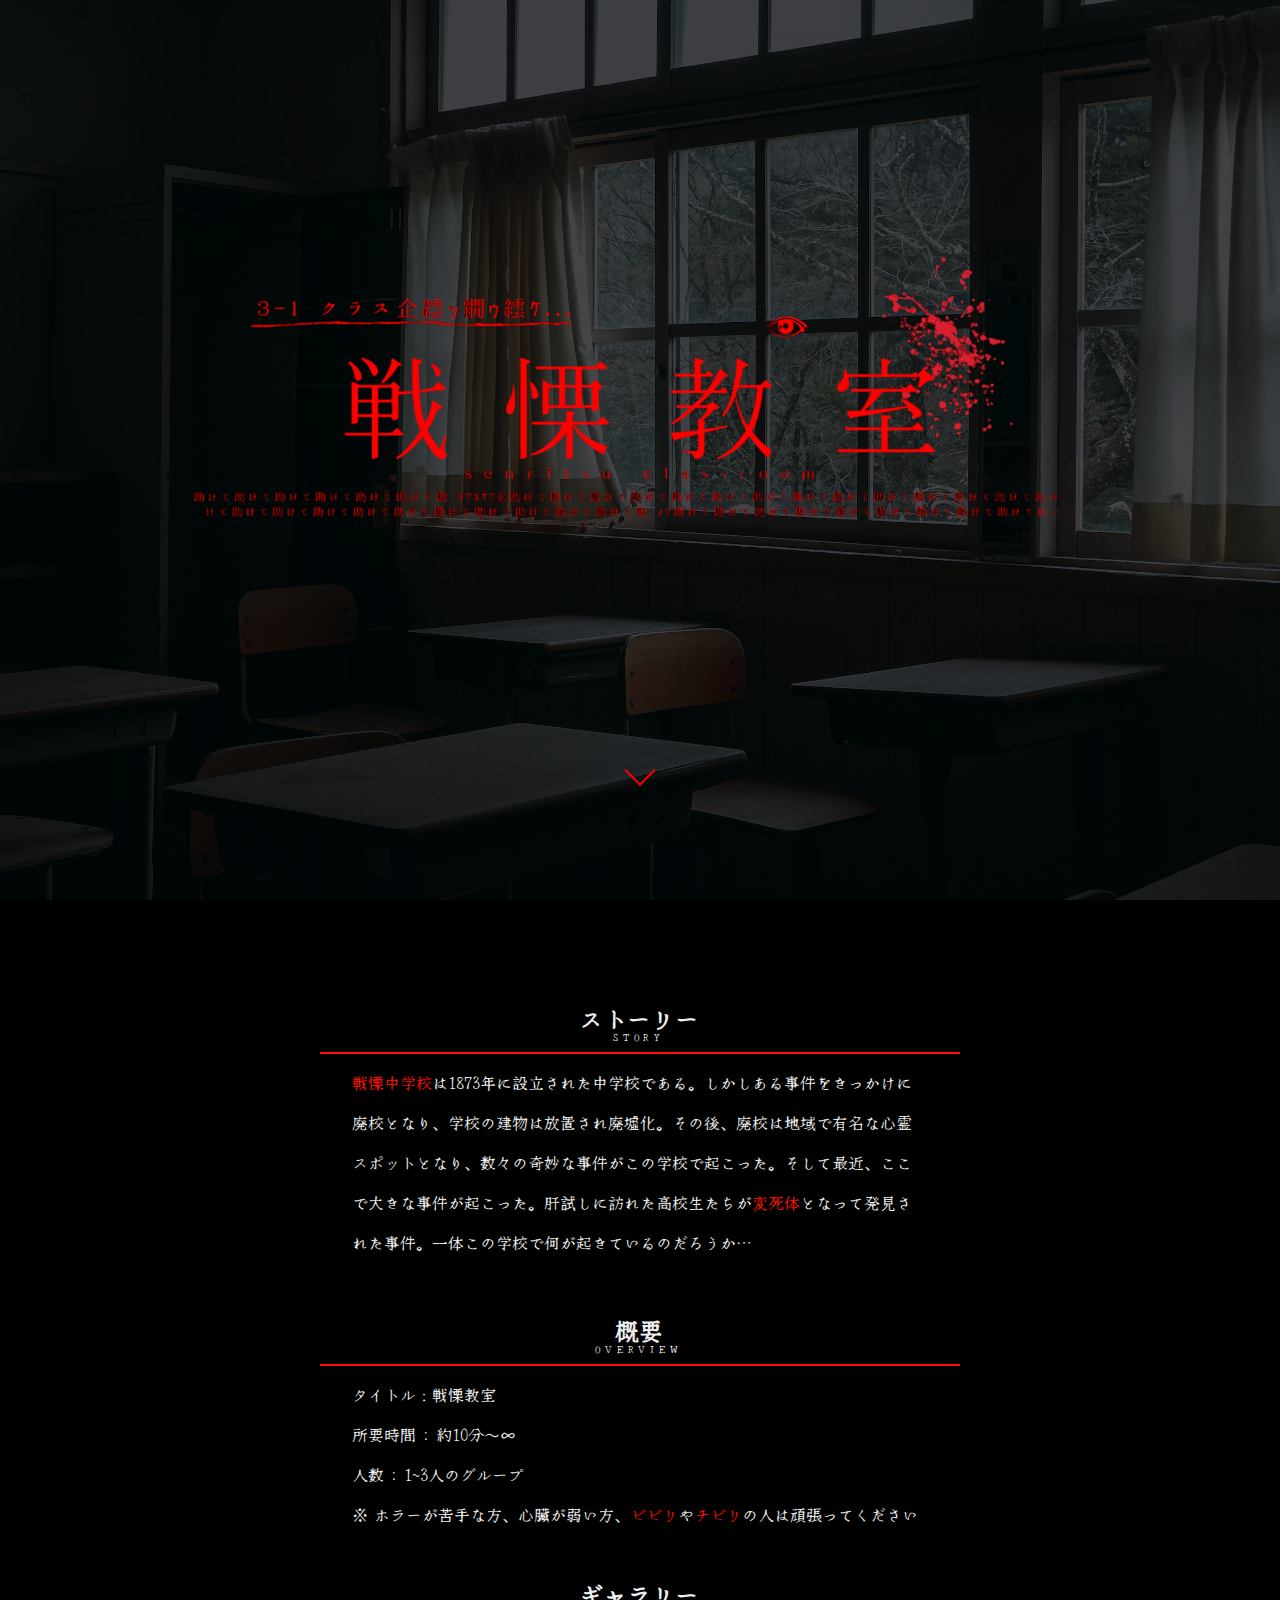
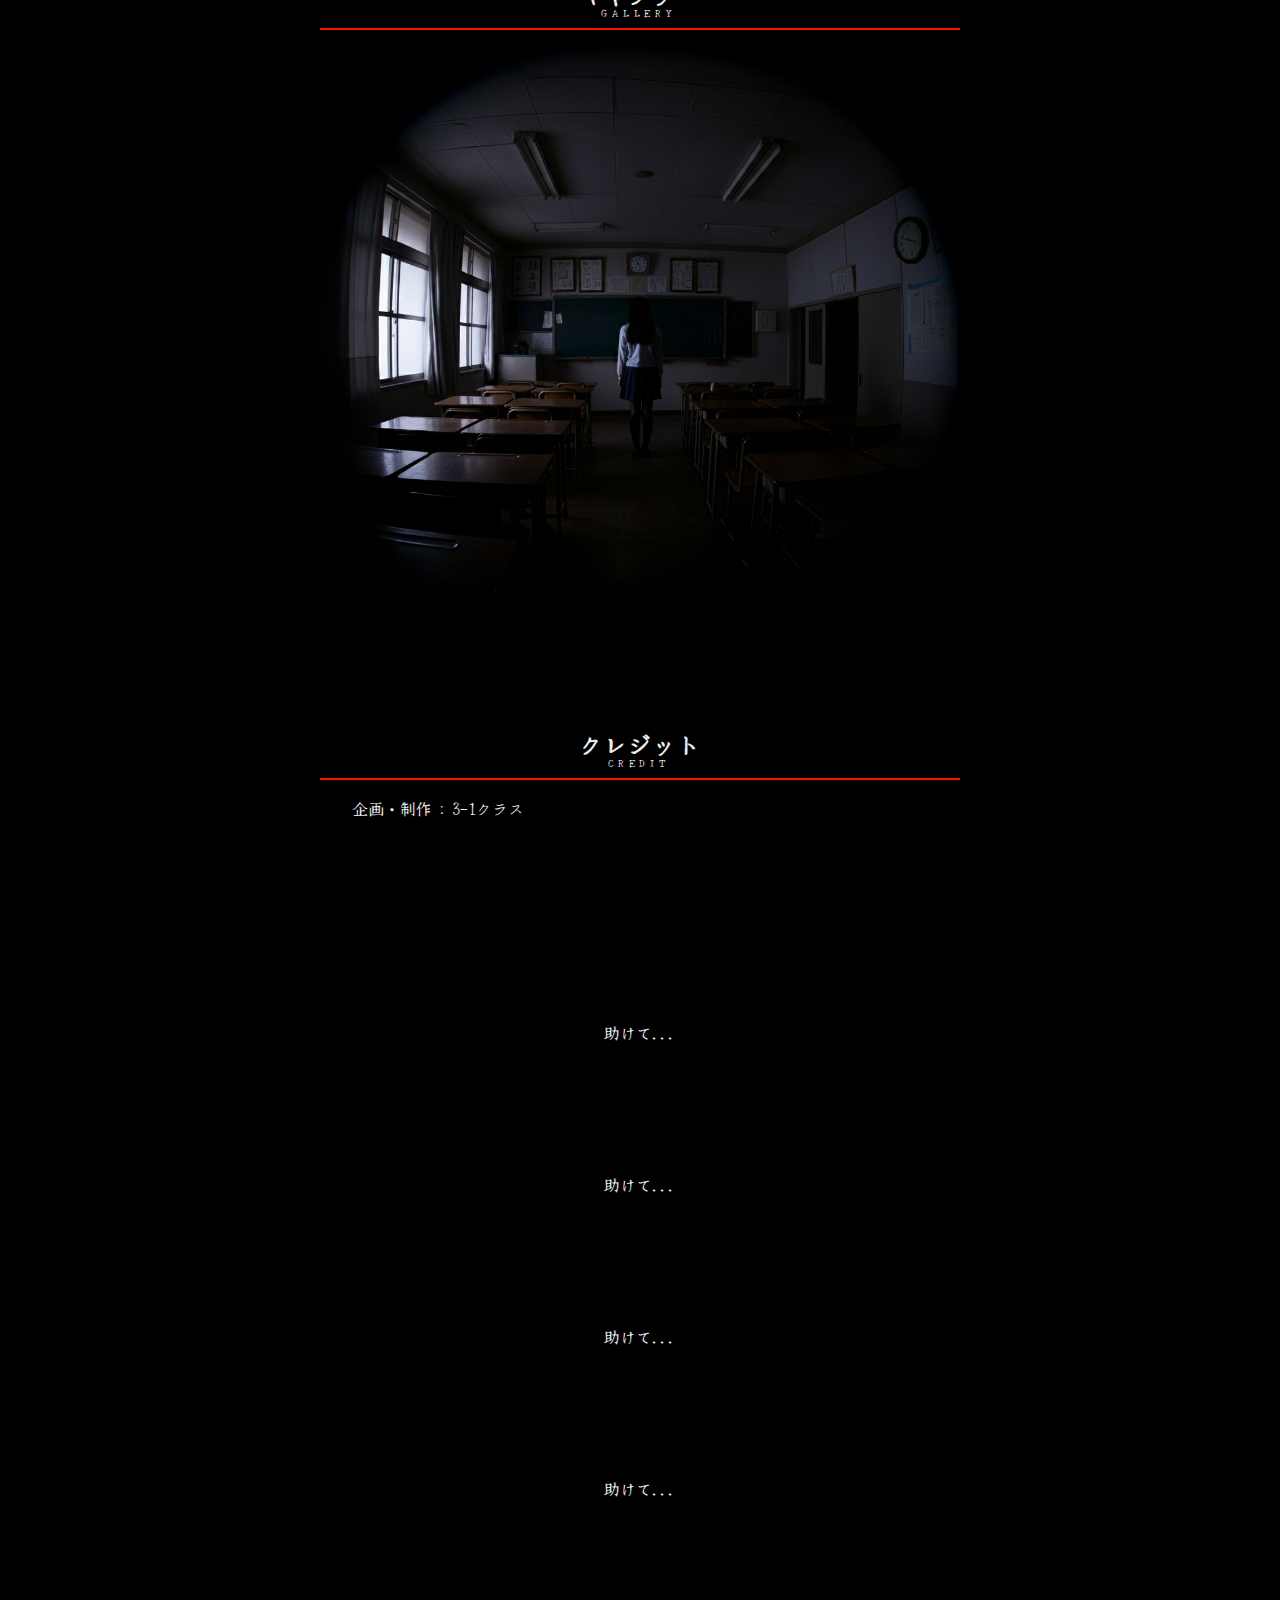
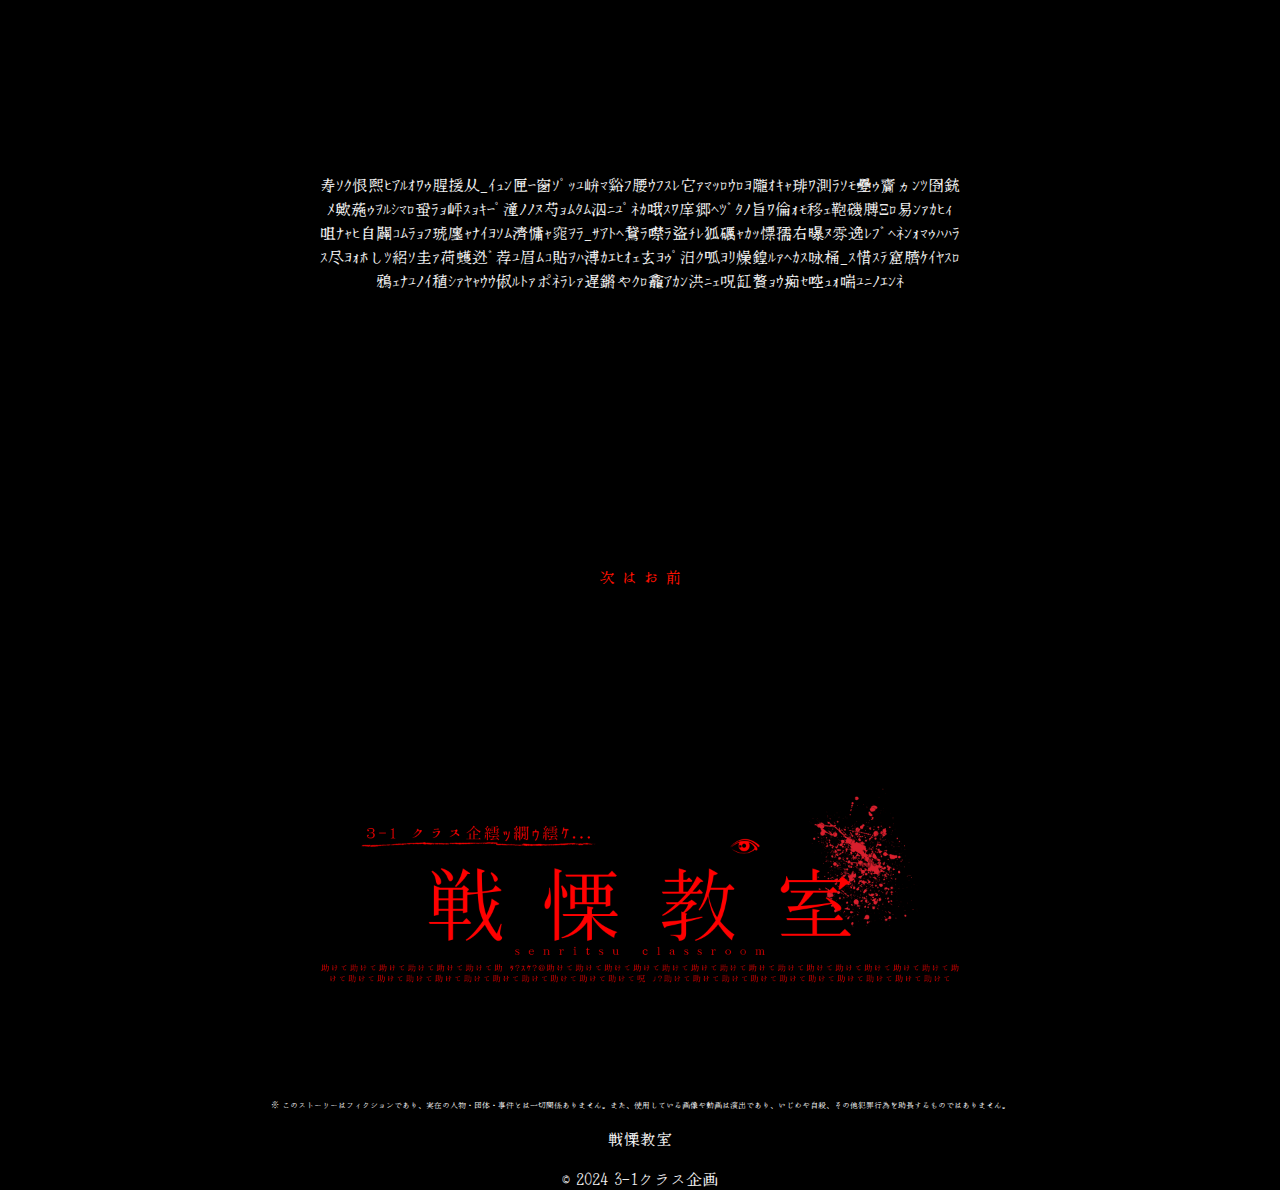
<file: public/index.html>
<!DOCTYPE html>
<html lang="ja">

<head prefix="og: http://ogp.me/ns# fb: http://ogp.me/ns/fb# article: http://ogp.me/ns/article#">
    <meta charset="UTF-8" />
    <meta name="viewport" content="width=device-width, initial-scale=1.0" />
    <link rel="stylesheet" href="./index.css" />
    <link rel="stylesheet" href="./common.css" />
    <meta http-equiv="X-UA-Compatible" content="IE=edge,chrome=1" />

    <meta name="description" content="3-1クラス企画 「戦慄教室」 のホームページです。" />
    <meta name="keywords" content="戦慄教室,文化祭,お化け屋敷,文化祭お化け屋敷,ホラー,学校,高校生,高校,文化祭ホラー,学校祭,怖い,ホラーサイト,クラス企画,文化祭クラス企画" />
    <meta name="author" content="ito-syuuma" />
    <meta name="copyright" content="© 2024 ito-syuuma" />
    <link rel="canonical" href="https://senritsu-classroom-3-1.web.app" />
    <meta property="og:description" content="3-1クラス企画 「戦慄教室」 のホームページです。" />
    <meta property="og:locale" content="ja_JP" />
    <meta property="og:title" content="戦慄教室 | 3-1クラス企画" />
    <meta property="og:site_name" content="戦慄教室" />
    <meta property="og:url" content="https://senritsu-classroom-3-1.web.app/" />
    <meta property="og:image" content="https://senritsu-classroom-3-1.web.app/img/ogp.png" />
    <meta property="og:type" content="website" />
    <meta name="twitter:card" content="summary_large_image" />

    <link rel="apple-touch-icon" sizes="180x180" href="./favicon/apple-touch-icon.png" />
    <link rel="icon" type="image/png" sizes="32x32" href="./favicon/favicon-32x32.png" />
    <link rel="icon" type="image/png" sizes="16x16" href="./favicon/favicon-16x16.png" />
    <link rel="shortcut icon" href="./favicon/favicon.ico" />
    <link rel="mask-icon" href="./favicon/safari-pinned-tab.svg" color="#dc5b5b" />
    <meta name="msapplication-TileColor" content="#ae103b" />
    <meta name="theme-color" content="#000000" />
    <link rel="manifest" href="/site.webmanifest" />

    <title>戦慄教室 | 3-1クラス企画</title>
</head>
<!-- Google tag (gtag.js) -->
<script async src="https://www.googletagmanager.com/gtag/js?id=G-12F0R5N2NK"></script>
<script>
    window.dataLayer = window.dataLayer || [];
    function gtag() {
        dataLayer.push(arguments);
    }
    gtag("js", new Date());
    gtag("config", "G-12F0R5N2NK");
</script>

<body>
    <div class="overlay"></div>
    <div class="op"></div>
    <div class="main">
        <div class="hero">
            <img src="./img/title_h_trans.png" alt="戦慄教室" class="title-img title-img-h horror" />
            <img src="./img/title_v_trans.png" alt="戦慄教室" class="title-img title-img-v horror" />
            <div class="cursor_title"></div>
        </div>
        <div class="main-container">
            <main>
                <div class="story section">
                    <h2 class="section-title">ストーリー</h2>
                    <div class="section-title-sub">STORY</div>
                    <hr />
                    <div class="story-text section-content">
                        <div class="story-item">
                            <em>戦慄中学校</em>は1873年に設立された中学校である。しかしある事件をきっかけに廃校となり、学校の建物は放置され廃墟化。その後、廃校は地域で有名な心霊スポットとなり、数々の奇妙な事件がこの学校で起こった。そして最近、ここで大きな事件が起こった。肝試しに訪れた高校生たちが<em>変死体</em>となって発見された事件。一体この学校で何が起きているのだろうか…
                        </div>
                    </div>
                </div>
                <div class="overview section">
                    <h2 class="section-title">概要</h2>
                    <div class="section-title-sub">OVERVIEW</div>
                    <hr />
                    <div class="overview-text section-content">
                        <p>タイトル：戦慄教室</p>
                        <p>所要時間 : 約10分～∞</p>
                        <p>人数 : 1~3人のグループ</p>
                        <p>※ ホラーが苦手な方、心臓が弱い方、<em>ビビリ</em>や<em>チビリ</em>の人は頑張ってください</p>
                    </div>
                </div>
                <div class="gallery section">
                    <h2 class="section-title">ギャラリー</h2>
                    <div class="section-title-sub">GALLERY</div>
                    <hr />
                    <div class="gallery-img">
                        <img src="./img/gallery/1.jpg" alt="ギャラリー1" class="gallery-item" />
                    </div>
                </div>
                <div class="credit section">
                    <h2 class="section-title">クレジット</h2>
                    <div class="section-title-sub">CREDIT</div>
                    <hr />
                    <div class="credit-text section-content">
                        <p>企画・制作 : 3-1クラス</p>
                    </div>
                </div>
                <div class="outro horror">
                    <p>助けて...</p>
                    <br />
                    <br />
                    <br />
                    <br />
                    <p>助けて...</p>
                    <br />
                    <br />
                    <br />
                    <br />
                    <p>助けて...</p>
                    <br />
                    <br />
                    <br />
                    <br />
                    <p>助けて...</p>
                    <br />
                    <br />
                    <br />
                    <br />
                    <br />
                    <br />
                    <br />
                    <br />
                    <br />
                    <br />
                    <p>
                        寿ｿｸ恨煕ﾋｱﾙｵﾜｩ腥援从_ｲｭﾝ匣ｰ窗ｿﾟｯﾕ峅ﾏ谿ﾌ腰ｳﾌｽﾚ它ｧﾏｯﾛｳﾛﾖ隴ｵｷｬ琲ﾜ測ﾗｿﾓ疉ｩ齎ヵﾝﾂ囹銃ﾒ歟葹ｩｦﾙｼﾏﾛ蛩ﾗｮ岼ｽｮｷｰﾟ潼ﾉﾉﾇ芍ｮﾑﾀﾑ泅ﾆﾕﾟﾈｶ哦ｽﾜ庠郷ﾍﾂﾞﾀﾉ旨ﾜ倫ｫﾓ移ｪ鞄磯膊Ξﾛ易ﾝｧｶﾋｨ咀ﾅｬﾋ自闢ｺﾑﾗｮﾌ琥廛ｬﾅｲﾖｿﾑ濟慵ｬ窕ｦﾗ_ｻｱﾄﾍ鵞ﾗ噤ﾗ盜ﾁﾚ狐礪ｬｶｯ慓孺右曝ﾇ雰逸ﾚﾌﾞﾍﾈﾝｫﾏｩﾊﾊﾗｽ尽ﾖｫﾎしﾂ絽ｿ圭ｧ荷蠖迯ﾞ荐ﾕ眉ﾑｺ貼ｦﾊ溥ｶｴﾋｵｪ玄ﾖｩﾟ汨ｸ呱ﾖﾘ燥鍠ﾙｧﾍｶｽ咏桶_ｽ惜ｽﾃ窟臍ｹｲﾔｽﾛ鴉ｪﾅﾕﾉｲ稙ｼｧﾔｬｳｳ俶ﾙﾄｧポﾈﾗﾚｧ遅鏘やｸﾛ龕ｱｶﾝ洪ﾆｪ呪缸贅ｮｳ痴ｾ啌ｭｫ喘ﾕﾆﾉｴﾝﾈ
                    </p>
                    <br />
                    <br />
                    <br />
                    <br />
                    <br />
                    <br />
                    <br />
                    <br />
                    <br />
                    <br />
                    <p><em class="horror-effect-text">次 は お 前</em></p>
                    <br />
                    <br />
                    <br />
                    <br />
                    <br />
                </div>
                <img src="./img/title_h.png" class="footer-logo effect-target" />
            </main>
        </div>
        <footer>
            <p class="disclaimer">
                ※
                このストーリーはフィクションであり、実在の人物・団体・事件とは一切関係ありません。また、使用している画像や動画は演出であり、いじめや自殺、その他犯罪行為を助長するものではありません。
            </p>
            <p>戦慄教室</p>
            <p>© 2024 3-1クラス企画</p>
        </footer>
    </div>
</body>
<script src="./index.js"></script>

</html>
</file>
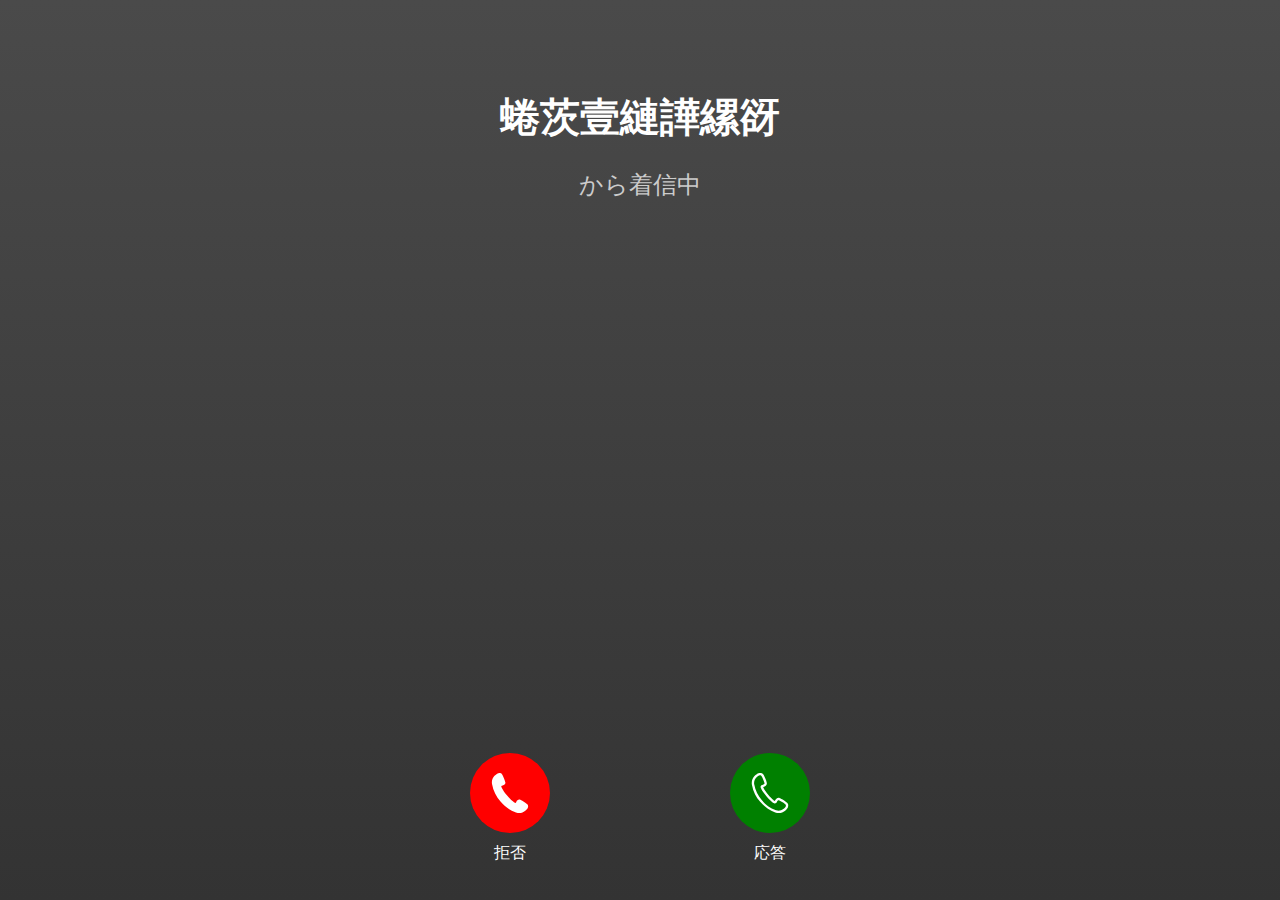
<file: public/flip_phone/index.html>
<!DOCTYPE html>
<html lang="ja">
    <head>
        <meta charset="UTF-8" />
        <meta name="viewport" content="width=device-width, initial-scale=1.0" />
        <title>着信画面</title>
        <style>
            body {
                margin: 0;
                font-family: Arial, sans-serif;
                background: linear-gradient(to bottom, #4a4a4a, #333);
                display: flex;
                flex-direction: column;
                justify-content: space-between;
                align-items: center;
                height: 100vh;
                color: white;
            }

            .notification {
                font-size: 2rem;
                text-align: center;
                margin-top: 50px;
            }

            .notification .caller-name {
                font-weight: bold;
                font-size: 2.5rem;
                margin-bottom: 10px;
            }

            .notification .call-status {
                font-size: 1.5rem;
                color: #ccc;
            }

            .button-container {
                display: flex;
                justify-content: space-between;
                width: 100%;
                margin-bottom: 20px;
                max-width: 400px;
            }

            .button-text-container {
                display: flex;
                flex-direction: column;
                align-items: center;
            }

            .button {
                width: 80px;
                height: 80px;
                border-radius: 50%;
                display: flex;
                justify-content: center;
                align-items: center;
                font-size: 1.5rem;
                cursor: pointer;
                margin: 0 30px;
            }

            .button-red {
                background-color: red;
            }

            .button-green {
                background-color: green;
            }

            .icon {
                fill: white;
            }

            .button-text {
                margin-top: 10px;
                font-size: 1rem;
            }

            .icon {
                width: 40px;
                height: 40px;
            }
        </style>
    </head>
    <body>
        <div class="notification">
            <p class="caller-name">蜷茨壹縺譁縲谺</p>
            <p class="call-status">から着信中</p>
        </div>

        <div class="button-container">
            <div class="button-text-container">
                <div class="button button-red">
                    <img src="./reject-call-icon.svg" alt="accept-call-icon" class="icon" />
                </div>
                <p class="button-text">拒否</p>
            </div>
            <div class="button-text-container">
                <div class="button button-green">
                    <img src="./accept-call-icon.svg" alt="accept-call-icon" class="icon" />
                </div>
                <p class="button-text">応答</p>
            </div>
        </div>
    </body>
</html>
</file>
<file: public/index.css>
body {
    text-align: center;
}

.hero {
    position: relative;
    width: 100vw;
    height: 100vh;

    background-image: url("./img/classroom.jpg");
    background-size: cover;
    background-position: center;
    background-attachment: fixed;
}
/* background-imageをフィルタで画像を暗くする */
.hero::before {
    content: "";
    position: absolute;
    top: 0;
    left: 0;
    width: 100%;
    height: 100%;
    background-color: rgba(0, 0, 0, 0.7);
    animation: flash 2.3s infinite;
}

.title-img {
    position: absolute;
    transform: translate(-50%, -50%);
    -webkit-transform: translate(-50%, -50%);
    -ms-transform: translate(-50%, -50%);
}

.title-img-h {
    position: absolute;
    top: 45%;
    left: 50%;
    width: 70%;
}
.title-img-v {
    display: none;
    top: 42%;
    left: 50%;
    width: 100%;
}

@media screen and (max-width: 768px) {
    .title-img-h {
        display: none;
    }
    .title-img-v {
        display: block;
    }
}

.cursor_title {
    position: absolute;
    bottom: 100px;
    left: 50%;
    transform: translate(-50%, -50%);
    -webkit-transform: translate(-50%, -50%);
    -ms-transform: translate(-50%, -50%);
    width: 100%;
    color: red;
}

.cursor_title::before {
    color: red;
    animation: scroll 2s infinite;
    border: solid red;
    border-width: 0 0 2px 2px;
    content: "";
    display: inline-block;
    margin: auto;
    top: 0;
    right: 0;
    left: 0;
    transform: rotate(-45deg);
    width: 20px;
    height: 20px;
}
@keyframes scroll {
    0% {
        transform: rotate(-45deg) translate(0, 0);
    }
    50% {
        transform: rotate(-45deg) translate(-15px, 15px);
    }
    100% {
        transform: rotate(-45deg) translate(0, 0);
    }
}

.main-container {
    position: relative;
    width: 100%;
    height: 100%;
    padding-top: 50px;
    background-color: var(--color-background);
}

main {
    position: relative;
    width: 50%;
    margin-left: 25%;
    margin-right: 25%;
    padding: 0;
    height: 100%;
    /* border: 1px solid rgba(0, 255, 0, 0.8); */
}

hr {
    border: 1px solid var(--color-accent);
    width: 100%;
}

@media screen and (max-width: 768px) {
    main {
        width: 90%;
        margin-left: 5%;
        margin-right: 5%;
    }
}

.section {
    /* 仮の枠線 */
    /* border: 1px solid rgba(255, 0, 0, 0.8); */
    width: calc(100% - 2px);
    margin: 50px 0;
}

.section-title {
    font-size: 1.5rem;
    font-weight: bold;
    margin: 0;
    color: var(--color-text);
}

.section-title-sub {
    font-size: 0.6rem;
    margin: 0;
    margin-top: -5px;
    color: var(--color-text);
    letter-spacing: 0.5em;
}

.section-content {
    width: 90%;
    margin-left: 5%;
    margin-right: 5%;
    text-align: left;
}

.outro {
    margin-top: 200px;
}

.footer-logo {
    width: 100%;
}

footer {
    bottom: 0;
    width: 100%;
    height: 50px;
    background-color: rgba(0, 0, 0, 0.5);
    color: var(--color-text);
    text-align: center;
    padding-top: 10px;
}

@keyframes flicker {
    0% {
        opacity: 1;
    }
    20% {
        opacity: 1.1;
    }
    50% {
        opacity: 0.9;
    }
    60% {
        opacity: 1.1;
    }
}

@keyframes brightness {
    0%,
    100% {
        filter: brightness(1);
    }
    20% {
        filter: brightness(0.95);
    }
    40% {
        filter: brightness(1.05);
    }
    60% {
        filter: brightness(0.9);
    }
    80% {
        filter: brightness(1.05);
    }
}

@keyframes flash {
    0% {
        opacity: 1;
    }
    1% {
        opacity: 0.9;
    }
    2% {
        opacity: 1;
    }

    33% {
        opacity: 1;
    }
    34% {
        opacity: 0.9;
    }
    35% {
        opacity: 1;
    }
    40% {
        opacity: 1;
    }
    41% {
        opacity: 0.9;
    }
    45% {
        opacity: 1;
    }
}

.horror {
    animation: flicker 2.1s infinite, flash 5s infinite, brightness 1s infinite;
}

.disclaimer {
    font-size: 0.5rem;
    color: var(--color-text);
    margin: 0;
    padding: 0;
}

.overlay {
    position: fixed;
    top: 0;
    left: 0;
    width: 100%;
    height: 100%;
    background-color: rgba(255, 0, 0, 1);
    z-index: 100;
    font-size: 2rem;
    color: red;
    display: none;
    transition: background-color 1s ease-in-out;
    animation: overlay 5s ease-in-out;
}

@keyframes overlay {
    0% {
        background-color: rgba(255, 0, 0, 0);
    }
    100% {
        background-color: rgba(255, 0, 0, 1);
    }
}

.overlay--active {
    display: block;
}

.overlay-transition {
    animation: overlay 2s ease-in-out;
}

.story-item {
    line-height: 2.5em;
}

.gallery-item {
    width: 100%;
    display: flex;
    flex-wrap: wrap;
    justify-content: center;
}
</file>
<file: public/common.css>
@import url("https://fonts.googleapis.com/css2?family=New+Tegomin&display=swap");

:root {
    --color-background: #000;
    --color-text: #eee;
    --color-accent: #ff1100;
}

body {
    font-family: "New Tegomin", serif;
    font-weight: 400;
    font-style: normal;
    background-color: var(--color-background);
    color: var(--color-text);
    margin: 0;
    padding: 0;
    overflow-x: hidden;
}

em {
    font-style: normal;
    color: var(--color-accent);
}

.is-hidden {
    display: none;
    transition: opacity 2s ease-in-out;
}
</file>
